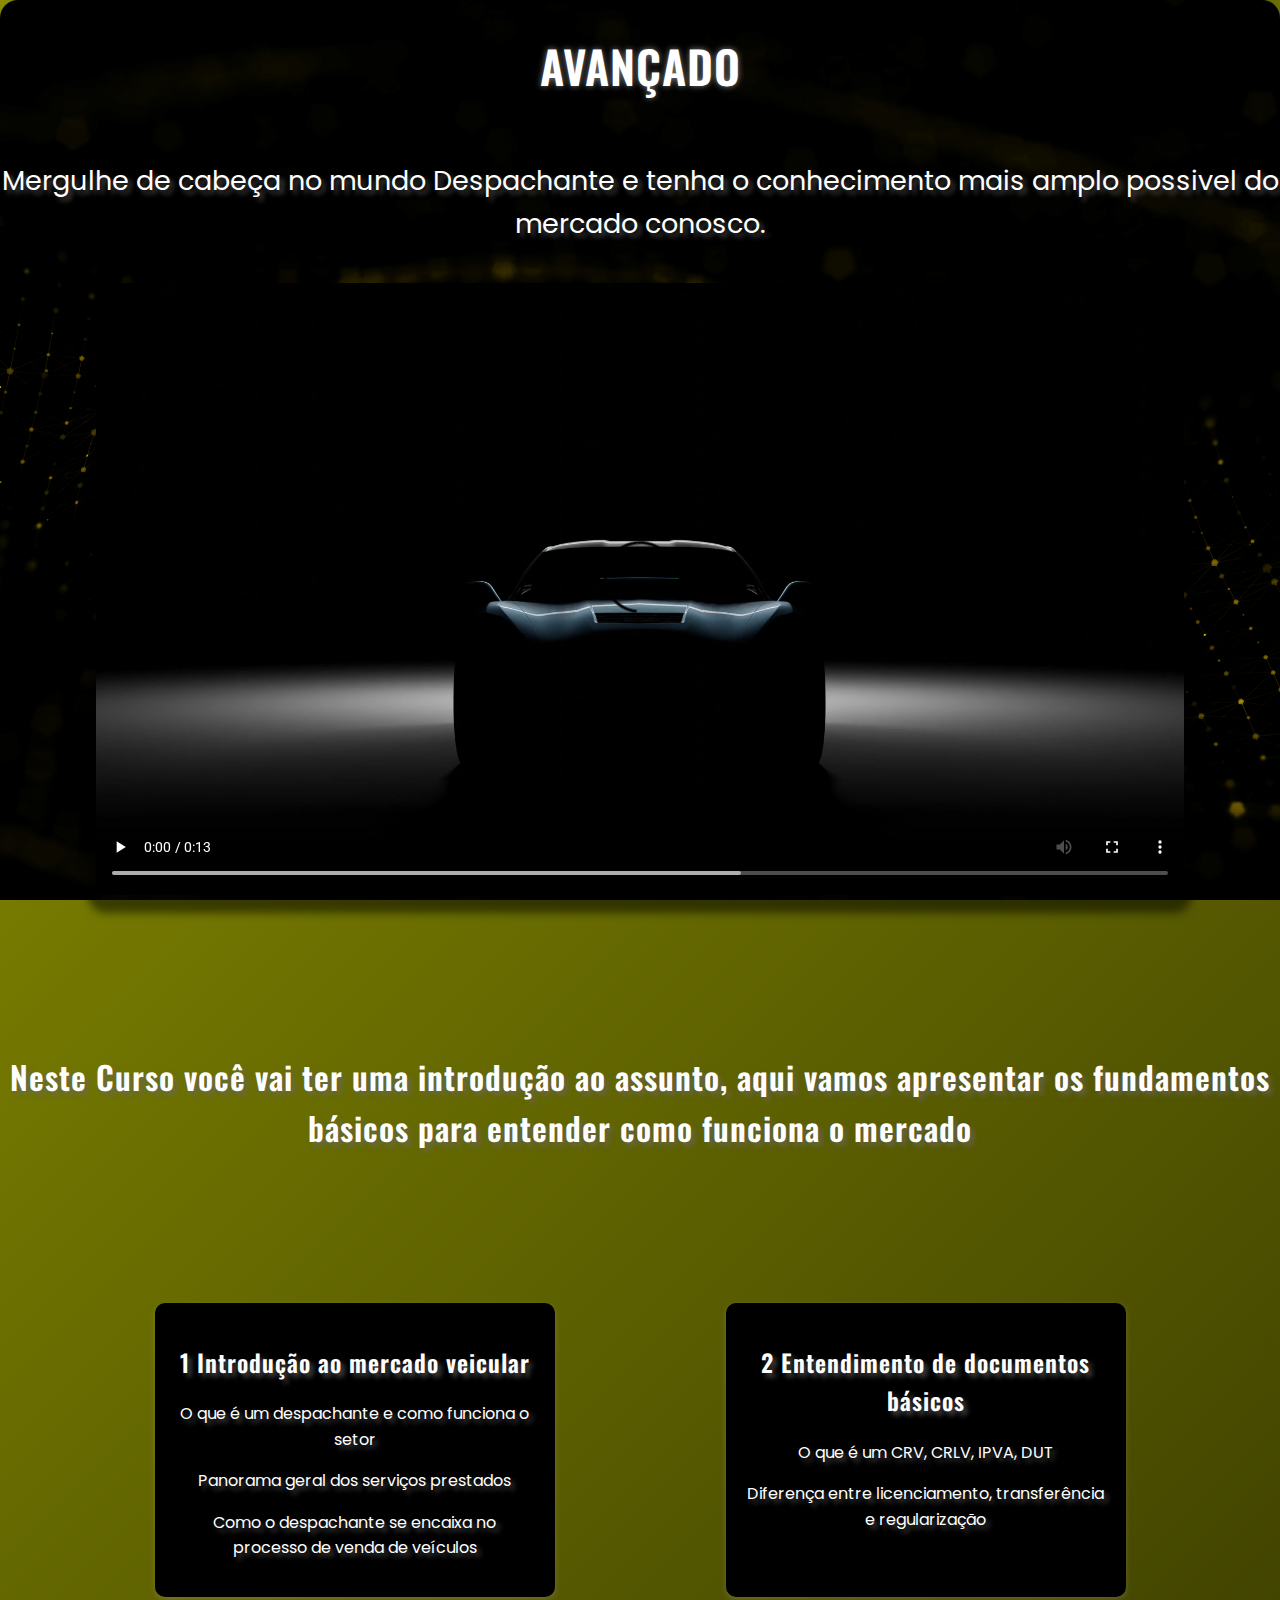
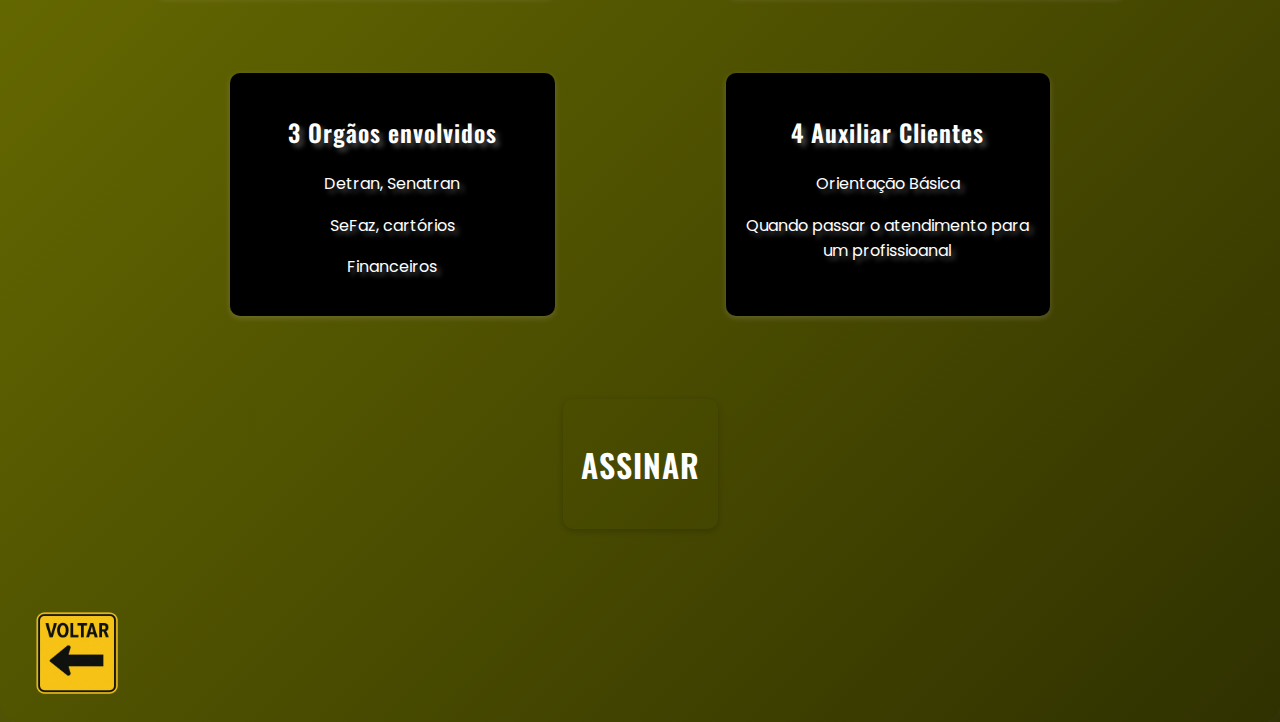
<file: avancado.html>
<!DOCTYPE html>

<html lang="pt-br">

<head>


    <meta charset="UTF-8">
    <meta http-equiv="X-UA-Compatible" content="IE=edge">
    <meta name="viewport" content="width=device-width, initial-scale=1.0">
    <title>Inicio</title>
    <link rel="stylesheet" href="styles/stylesAvancado.css">
    <link rel="stylesheet" href="https://cdn.jsdelivr.net/npm/aos@2.3.4/dist/aos.css" />

</head>

<body>
    <section class="engloba"> 
    <div class="paginainterna" >
       
    <header>
         <div class="cabecalho">       
             
            <h1 id="titulo"> AVANÇADO </h1>
                <p class="subtexto">Mergulhe de cabeça no mundo Despachante e tenha o conhecimento mais amplo possivel do mercado conosco.</p>
            <video controls id="video">
            <source src="./assets/carroPiscando.mp4" type="video/mp4">
            Seu navegador não suporta a tag de vídeo.
            </video>
         </div>   

    </header>
    

    <main>

        <div class="div__conteudo">   
          <h1 id="conteudo__introducao">Neste Curso você vai ter uma introdução ao assunto, aqui vamos apresentar os fundamentos básicos para entender como funciona o mercado</h1>

          <div class="div__organiza__blocos">
            <div >
                <div class="div__conteudinhos">
                    <h2 id="textosCentralizados" > 1 Introdução ao mercado veicular </h2>
                    
                    <p id="textosCentralizados" >O que é um despachante e como funciona o setor </p>
                    <p id="textosCentralizados" >Panorama geral dos serviços prestados</p>
                    <p id="textosCentralizados" >Como o despachante se encaixa no processo de venda de veículos</p>

                </div>
            </div>   
            <div class="div__conteudinhos">
                <h2 id="textosCentralizados"> 2 Entendimento de documentos básicos </h2>
                
                <p id="textosCentralizados">O que é um CRV, CRLV, IPVA, DUT </p>
                <p id="textosCentralizados">Diferença entre licenciamento, transferência  e regularização</p>
                

            </div>
           </div>
           
           <div class="div__organiza__blocos" >
            <div class="div__conteudinhos">
                <h2  id="textosCentralizados"> 3 Orgãos  envolvidos  </h2>
                
                <p id="textosCentralizados">Detran, Senatran </p>
                <p id="textosCentralizados">SeFaz, cartórios </p>
                <p id="textosCentralizados">Financeiros</p>

            </div>

            <div class="div__conteudinhos">
                <h2 id="textosCentralizados" > 4 Auxiliar Clientes </h2>
                
                <p id="textosCentralizados" >Orientação Básica</p>
                <p id="textosCentralizados" >Quando passar o atendimento para um profissioanal</p>
               

            </div>
           </div>

           <div class="div__botao">
            <a href="https://www.mercadopago.com.br/">
                <div class="botao__assinar">
                    <h1 id="assinar">ASSINAR</h1>
                </div>
            </a>

           </div>
           
           
          
          




        </div>   
        
        

    </main>

    <footer>

        <a href="index.html" class="voltar">
        <img class="voltar" src="assets/VOLTE.png">
        </a>

    </footer>

    
    </div>
    </section>
</body>
</html>
</file>
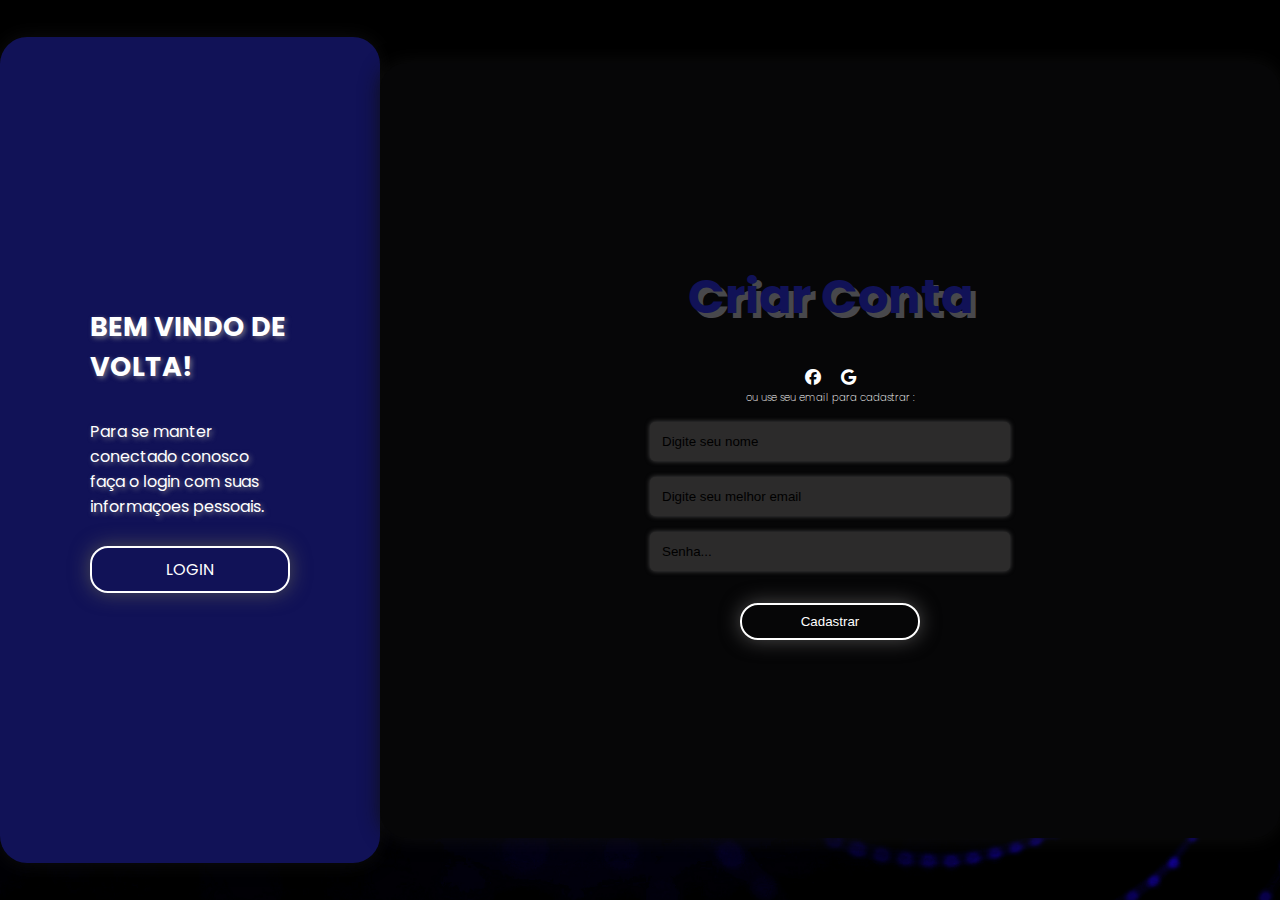
<file: cadastro.html>
<!DOCTYPE html>
<html lang="pt-br">
<head>
    <meta charset="UTF-8">
    <meta name="viewport" content="width=device-width, initial-scale=1.0">
    <title>Cadastro</title>
    <link rel="stylesheet" href="./styles/cadastro.css">
    <link rel="stylesheet" href="https://cdnjs.cloudflare.com/ajax/libs/font-awesome/6.5.0/css/all.min.css">

</head>
<body>

    <header>


    </header>

    <main>

        <section class="org__blocos" >

            <div class="bloco__esquerda" >
                <h1 id="titulo">
                    BEM VINDO DE VOLTA!
                </h1>

                <p id="legenda"  >
                    Para se manter conectado conosco
                </p>

                <p id="legenda" class="legenda__baixo" >
                    faça o login com suas informaçoes pessoais.
                </p>

                <a class="botaoLogin" href="login.html" >
                    LOGIN
                </a>

            </div>

            <div class="bloco__direita" >

                <h1 id="titulo__conta">Criar Conta</h1>

                <div id="div__logins" >
                    <i id="icons" class="fa-brands fa-facebook linkFace"></i>
                    <i id="icons" class="fa-brands fa-google linkGo"></i>
                    
                </div>

                <p id="texto" >ou use seu email para cadastrar :</p>

                <form action="cadastro.php" method="POST" >

                     <input class="input_nome placeholder" 
                      type="text" id="name" name="name" required placeholder="Digite seu nome">

                      <input class="input_email placeholder"
                       type="email" id="email" name="email" required placeholder="Digite seu melhor email">

                      <input class="input_senha placeholder"
                      type="password"
                      id="senha"
                      name="senha" required
                      placeholder="Senha...">


                      <button class="botao" type="submit">
                        Cadastrar
                      </button>

                </form>

                





            </div>

        </section>

    </main>

    <footer>


    </footer>
    
</body>
</html>
</file>
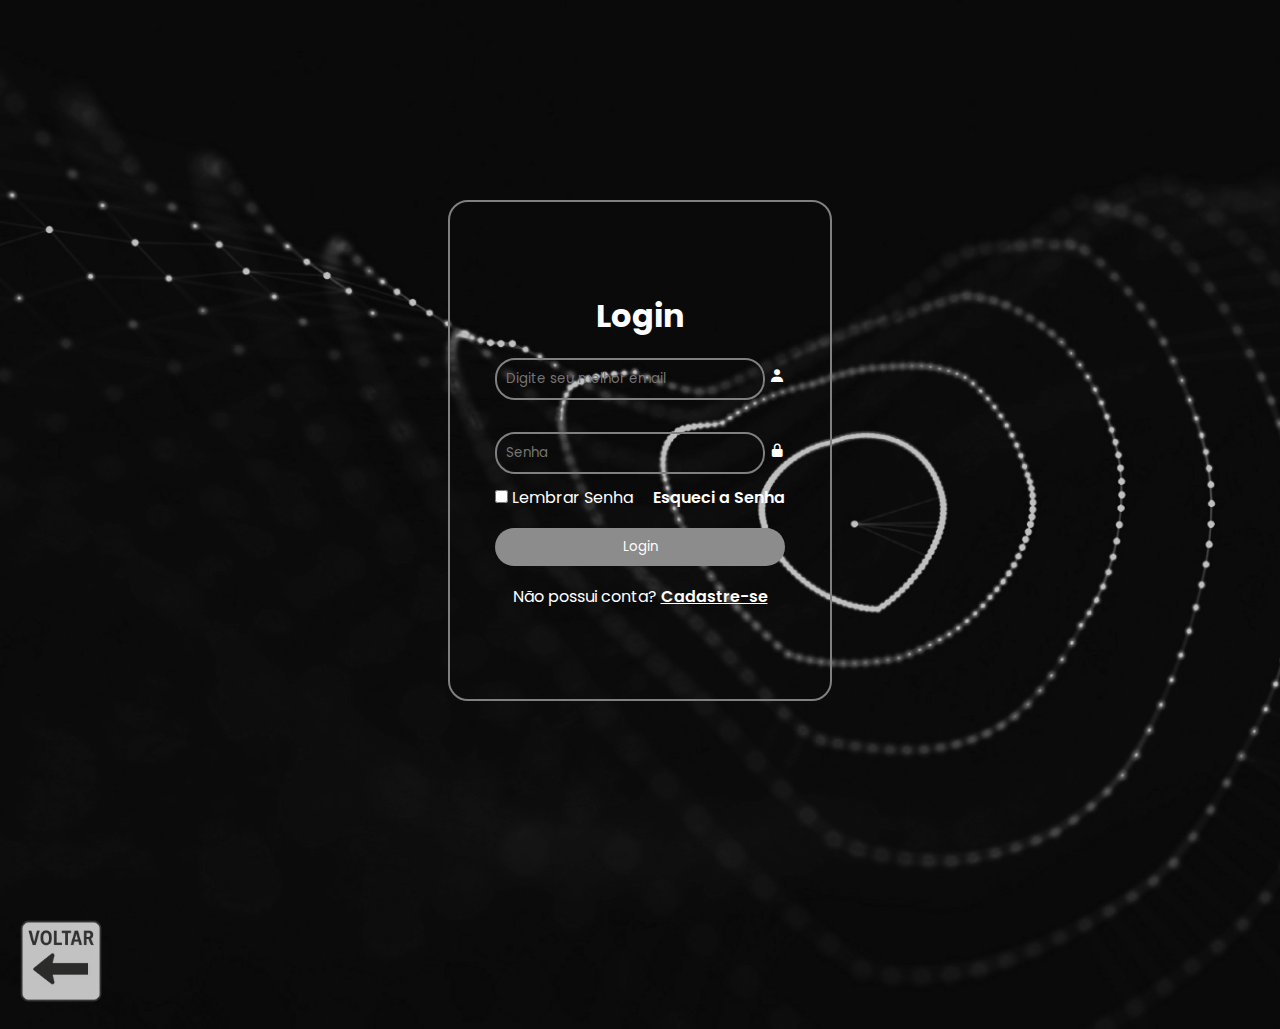
<file: login.html>
<!DOCTYPE html>
<html lang="pt-br">
<head>
    <meta charset="UTF-8">
    <meta name="viewport" content="width=device-width, initial-scale=1.0">
    <title>Login</title>
    <link rel="stylesheet" href="styles/login.css">
    <link
href='https://unpkg.com/boxicons@2.1.4/css/boxicons.min.css'
rel='stylesheet'> 

</head>
<body>

    <main  >
          <section class="caixa__inputs">
            <form class="bloco__formulario" action="login.php" method="POST" >  

                <h1 class="legenda__login" >Login</h1>

                <div class="div__email" >

                    
                    <input class="input__email"  type="email" id="email" name="email" required placeholder="Digite seu melhor email">

                     <i id="icon__pessoa" class="bx bxs-user" ></i>

                   
                </div>
                  

                <div class="div__senha" >
                    <input class="input__senha" type="password"
                    id="senha"
                    name="senha" required
                    placeholder="Senha">
                    <i class="bx bxs-lock-alt" >

                    </i>
                </div>  

                <div class="div__lembra" >
                    <label>
                    <input type="checkbox">
                    Lembrar Senha
                    </label>

                    <a class="link__esqueci" href="#">Esqueci a Senha</a>
                    
                </div>

                   <div class="div__botao" >                    
                    <button class="botaoLogar" type="submit" >
                        Login
                    </button>
                    </div>

                <div class="cadastrase" >
                    <p >
                        Não possui conta? <a  class="texto__cadastro" href="cadastro.html">Cadastre-se</a>
                    </p>
                </div>

            </form>  
        </section>
        </main>

        <footer>
            
            <a href="index.html" >
             <img  class="voltar" src="./assets/voltarCinza.png" >
            </a> 
        </footer>
    
</body>
</html>
</file>
<file: styles/stylesAvancado.css>
@import url('https://fonts.googleapis.com/css2?family=Poppins&display=swap');
@import url('https://fonts.googleapis.com/css2?family=Poppins&family=Roboto+Condensed:ital,wght@0,100..900;1,100..900&family=Roboto:ital,wght@0,100..900;1,100..900&display=swap');
@import url('https://fonts.googleapis.com/css2?family=Oswald:wght@200..700&family=Poppins&family=Roboto+Condensed:ital,wght@0,100..900;1,100..900&family=Roboto:ital,wght@0,100..900;1,100..900&display=swap');
@import url('https://fonts.googleapis.com/css2?family=Inter:ital,opsz,wght@0,14..32,100..900;1,14..32,100..900&family=Oswald:wght@200..700&family=Poppins&family=Roboto+Condensed:ital,wght@0,100..900;1,100..900&family=Roboto:ital,wght@0,100..900;1,100..900&display=swap');
@import url('https://fonts.googleapis.com/css2?family=Inter:ital,opsz,wght@0,14..32,100..900;1,14..32,100..900&family=Oswald:wght@700&family=Poppins&family=Roboto+Condensed:ital,wght@0,100..900;1,100..900&family=Roboto:ital,wght@0,100..900;1,100..900&display=swap');
@import url('https://fonts.googleapis.com/css2?family=Inter:ital,opsz,wght@0,14..32,100..900;1,14..32,100..900&family=Montserrat:ital,wght@0,100..900;1,100..900&family=Oswald:wght@700&family=Poppins&family=Roboto+Condensed:ital,wght@0,100..900;1,100..900&family=Roboto:ital,wght@0,100..900;1,100..900&display=swap');
@import url('https://fonts.googleapis.com/css2?family=Inter:ital,opsz,wght@0,14..32,100..900;1,14..32,100..900&family=Libertinus+Mono&family=Montserrat:ital,wght@0,100..900;1,100..900&family=Oswald:wght@200..700&family=Poppins&family=Roboto+Condensed:ital,wght@0,100..900;1,100..900&family=Roboto:ital,wght@0,100..900;1,100..900&display=swap');
@import url('https://fonts.googleapis.com/css2?family=Inter:ital,opsz,wght@0,14..32,100..900;1,14..32,100..900&family=Lato:ital,wght@0,100;0,300;0,400;0,700;0,900;1,100;1,300;1,400;1,700;1,900&family=Libertinus+Mono&family=Montserrat:ital,wght@0,100..900;1,100..900&family=Oswald:wght@200..700&family=Poppins&family=Roboto+Condensed:ital,wght@0,100..900;1,100..900&family=Roboto:ital,wght@0,100..900;1,100..900&display=swap');
@import url('https://fonts.googleapis.com/css2?family=Oswald:wght@400;600&family=Poppins:wght@300;400;500;600&family=Playfair+Display:wght@600;700&display=swap');


h1, h2, h3, .botao__assinar {
  font-family: 'Oswald', sans-serif;
  font-weight: 600;
  letter-spacing: 1px;
}

.nivel-basico, .nivel-intermediario, .nivel-avancado {
  font-family: 'Playfair Display', serif;
  font-weight: 700;
}

body, p, li {
  font-family: 'Poppins', sans-serif;
  font-weight: 400;
  line-height: 1.6;
}

@keyframes moverGradient{
    0%{
        background-position: 0% 50%;

    }

    50%{
        background-position: 50% 50%;
    }

    100%{
        background-position: 0% 50%;
    }

}


* {
  box-sizing: border-box;
}

html {
  scroll-behavior: smooth;
}


body{
     margin: 0;
     padding: 0;
     font-family: "Poppins", sans-serif;
     background: linear-gradient(135deg, #8e9301, #000000, #574b01);
    background-size: 300% 300%;
    animation: moverGradient 12s ease infinite;

     
     
}
.paginainterna{
    
  
   
     position: relative; /* cria um contexto */
   
     
    
     
    
}

.video-fundo {
   position: absolute;
  top: 0;
  left: 0;
  width: 100%;
  height: 100%;
  object-fit: cover;  /* cobre toda a div sem distorcer */
       /* fica atrás do conteúdo */
  opacity: 0.7;      /* deixa o vídeo mais "transparente" */
  margin: 0;
  z-index: -1;
}



/*header começa aqui*/




.engloba{
    background-image: url("../assets/fundoAvan.png"); /* caminho da imagem */
    background-size: cover;      /* cobre todo o espaço */
    background-position: center; /* centraliza a imagem */
    background-repeat: no-repeat;/* impede repetição */
    background-attachment: fixed;
    border-radius: 2vh;
    box-shadow: 0 0 20px rgba(77, 77, 77, 0.267) ;


}


.nivel{
    padding-right:3vh;
    padding-left:3vh;
    background:linear-gradient(to top ,#000000, #706502  );
    border-radius: 1vh;
    color:white;
    text-shadow: 2px 2px 2px rgba(0, 0, 0, 0.7);
    font-size: 3vh;
}

.subtexto{
    font-size: 3vh;
    text-shadow: 4px 4px 5px rgba(104, 101, 101, 0.7);
    color: #ffffff;
    text-align: center;
    max-width: 100%;
}

#titulo{
    text-shadow: 0 0 6px rgba(255,255,255,0.5);
    font-size: 5vh;
    color: #ffffff;
}


.cabecalho{
    display: flex;
    align-items: center;
    flex-direction: column; 
    
}



video {
  width: 85%;          
  border-radius: 10px;   
  margin-top: 10px;   
  box-shadow: 0 10px 8px 8px rgba(0, 0, 0, 0.5);  
   
}


/*main começa aqui*/

.div__conteudo{
    display: flex;
    flex-direction: column;
    align-items: center;
    justify-content:flex-start;
    padding-top:15vh

}

#conteudo__introducao{
    max-width: 100%;
    text-align: center;
    padding-bottom: 10vh;
     text-shadow: 4px 4px 5px rgba(104, 101, 101, 0.7);
    color: #ffffff;
}

.div__organiza__blocos{
    display: flex;
    flex-wrap: wrap;        /* quebra linha quando não couber */
    justify-content: center; /* centraliza os blocos */
    gap: 15vh;              /* espaço entre eles */
    margin: 20px ;
}


.div__conteudinhos {
    background-color: #000000;
    padding: 20px;
    border-radius: 10px;
    box-shadow: 0 2px 6px rgba(225, 210, 210, 0.2);
    flex: 1 1 300px;    /* mínimo 300px e cresce conforme espaço */
    max-width: 400px;   /* limite da largura */
    transition: transform ease 0.3s;
    margin: 2vh;
    
}

.div__conteudinhos:hover{
    transform: scale(1.2);
    box-shadow: 0 2px 6px rgba(207, 244, 0, 0.364);
}

#textosCentralizados{
    text-align: center;
    text-shadow: 4px 4px 5px rgba(104, 101, 101, 0.7);
    color:#ffffff;
}

.div__botao{
    padding-top: 5vh;
    padding-bottom: 7vh;
    transition:transform 0.3s ease-in-out;
   

}

.div__botao:hover{
    transform:scale(1.5);
    
    
    

}

.botao__assinar{
    border-radius: 10px;
     box-shadow: 0 2px 6px rgba(0,0,0,0.2);
    flex: 1 1 300px;
    padding: 2vh; 
}

.botao__assinar:hover{
    box-shadow: 0 2px 6px rgb(242, 255, 0);

}





#assinar{
    color: white;
    text-decoration:none
    
    
}

a{
    text-decoration: none;
}


.voltar{
    margin: 1rem;
    width: 10vh;
    transition: transform 0.3s ease-in-out;
}

.voltar:hover{
    transform: scale(1.2);

}

@media (max-width:480px){

    #titulo{
        font-size: 4vh;
        
       
    }

    .subtexto{
        font-size: 2vh;
        
        
    }

    #conteudo__introducao{
        font-size: 2.5vh;

    }

    .div__organiza__blocos{
            gap: 5vh;

    }

    .div__conteudinhos{
        margin-left: 2vh ;
        margin-right:2vh ;


    }

    @media (min-width: 769px) and (max-width: 1024px){

            .div__organiza__blocos{

                


            }


    }

    
    

}
</file>
<file: styles/cadastro.css>
@import url('https://fonts.googleapis.com/css2?family=Poppins:ital,wght@0,100;0,200;0,300;0,400;0,500;0,600;0,700;0,800;0,900;1,100;1,200;1,300;1,400;1,500;1,600;1,700;1,800;1,900&display=swap');

*{
    margin: 0;
    padding: 0;
    box-sizing: border-box;

}

body{
    background-image: url("../assets/geograficoAzul.png");
    background-size: cover;
    font-family: "Poppins", sans-serif;

}

.org__blocos{

    display: flex;
    justify-content: center;
    align-items: center;
    min-height: 100vh;
    flex-direction: row; 
}

.bloco__esquerda{
    color: white;
    display: flex;
    flex-direction: column;
    align-items: center;
    background-color: rgb(17, 18, 87);
    box-shadow: 0 0 20px rgba(15, 15, 15, 0.91);
    
    padding: 30vh 10vh;
    border-radius: 3vh;
}

#titulo{
    font-size: 3vh;
    margin-bottom: 2rem;
     text-shadow: 2px 2px 5px rgba(153, 152, 152, 0.7);

}

#legenda{
    line-height: none;
    text-shadow: 2px 2px 5px rgba(153, 152, 152, 0.7);
    

}
.legenda__baixo{
    margin-bottom: 3vh;
}

.botaoLogin{

    background:none;
    border: 2px solid white;
    padding: 1vh;
    width: 100%;
    text-align: center;
    border-radius: 2vh;
    text-decoration: none;
    color: white;
    transition:transform 0.3s ease-in-out;
    box-shadow: 0 0 20px rgba(85, 83, 83, 0.91);

}

.botaoLogin:hover{
    transform: scale(1.1)
}

input{
     box-shadow: 0 0 5px rgba(85, 83, 83, 0.91);
}

.bloco__direita{
    display: flex;
    flex-direction: column;
    min-width: 100vh;
    padding: 22vh 10vh;
    text-align: center;
    background-color: rgb(6, 6, 7);
    border-radius: 3vh;
    box-shadow: 0 0 20px rgba(15, 15, 15, 0.91);
    
    
}

#titulo__conta{
    color: rgb(17, 18, 87);
    font-size: 3rem;
    margin-bottom: 2rem;
    text-shadow:rgb(72, 72, 76) 5px 5px;

}

.div__logins{
    margin-bottom:3rem;
    display: flex;
    

}

#icons{
color: white;


}

.linkFace{

    margin-right: 1rem;
    transition: transform 0.3s ease-in-out;
}


.linkGo{


}



#texto{
    color: white;
    font-size: 10px;
    font-weight: 200;
    
}

form{

    display: flex;
    flex-direction: column;
    align-items: center;
}

.input_nome{
    margin-top: 1rem;
    
     background: rgb(44, 43, 43);
     width: 40vh;
     border:none;
     border-radius:5px;
     padding: 12px;
}

.input_email{
    margin-top: 1rem;
    
     background: rgb(44, 43, 43);
     width: 40vh;
     border:none;
     border-radius:5px;
     padding: 12px;
}

.input_senha{
    margin-top: 1rem;
    
     background: rgb(44, 43, 43);
     width: 40vh;
     border:none;
     border-radius:5px;
     padding: 12px;
     margin-bottom: 2rem;
}

.placeholder::placeholder{
    color: black;

}

.botao{
    background:none;
    border: 2px solid white;
    padding: 1vh;
    width: 20vh;
    text-align: center;
    border-radius: 2vh;
    text-decoration: none;
    color: white;
    transition:transform 0.3s ease-in-out;
    box-shadow: 0 0 20px rgba(85, 83, 83, 0.91);

}

.botao:hover{
    transform: scale(1.1)

}
</file>
<file: styles/login.css>
@import url('https://fonts.googleapis.com/css2?family=Poppins:ital,wght@0,100;0,200;0,300;0,400;0,500;0,600;0,700;0,800;0,900;1,100;1,200;1,300;1,400;1,500;1,600;1,700;1,800;1,900&display=swap');


*{
    margin: 0;
    padding: 0;
    box-sizing: border-box;
    font-family: "Poppins", sans-serif;
}

body{
     background-image: url("../assets/fundogeografico.png");
    background-size: cover;
 
    
}

main{
       display: flex;
    justify-content: center;
    align-items: center;
    min-height: 100vh;
    color: white;
    text-align: center;
    
}

.legenda__login{

    padding-bottom: 2vh;


}


.div__email{
    padding-bottom: 2rem;
    

}

.input__email{
    width: 30vh;
    background:none;
    border: 2px solid gray;
    border-radius: 20px;
    padding: 1vh;
    color: white;
    
}

#icon__pessoa{

    justify-content: center;

}

.input__senha{
width: 30vh;
    background:none;
    border: 2px solid gray;
    border-radius: 20px;
    padding: 1vh;
    color: white;
}

.caixa__inputs{
    border: 2px solid gray;
    padding: 10vh 5vh 10vh 5vh  ;
    border-radius: 20px;
    box-shadow: 2 2 20px rgba(255, 4, 4, 0.5);
    

}

.div__senha{

    padding-bottom: 1vh;

}


.div__lembra{
    padding-top: 2px;
    padding-bottom: 2vh;
    display: flex;
    justify-content: space-between;
    
    
}
    
.div__lembra label input{

    accent-color: gray;

}

.link__esqueci{

    text-decoration: none;
    color: white;
    font-weight: 600;

}

.div__botao{
    padding-bottom: 2vh;

}

.botaoLogar{
    width: 100%;
    padding: 1vh 7vh ;
    background:rgb(141, 140, 140);
    color: white;
    transition:transform 0.3s ease-in-out;
    border-radius: 20px;
    border: none;
}

.botaoLogar:hover{
    transform:scale(1.10);
    background-color: white;
    color: black;
    

}
.cadastrese{
   padding-top: 2vh;  
 

}


.texto__cadastro{
       
        color: white;
        font-weight: 600;


}

.voltar{
    margin: 1rem;
    width: 10vh;
    transition: transform 0.3s ease-in-out;
}

.voltar:hover{
    transform: scale(1.2);

}
</file>
